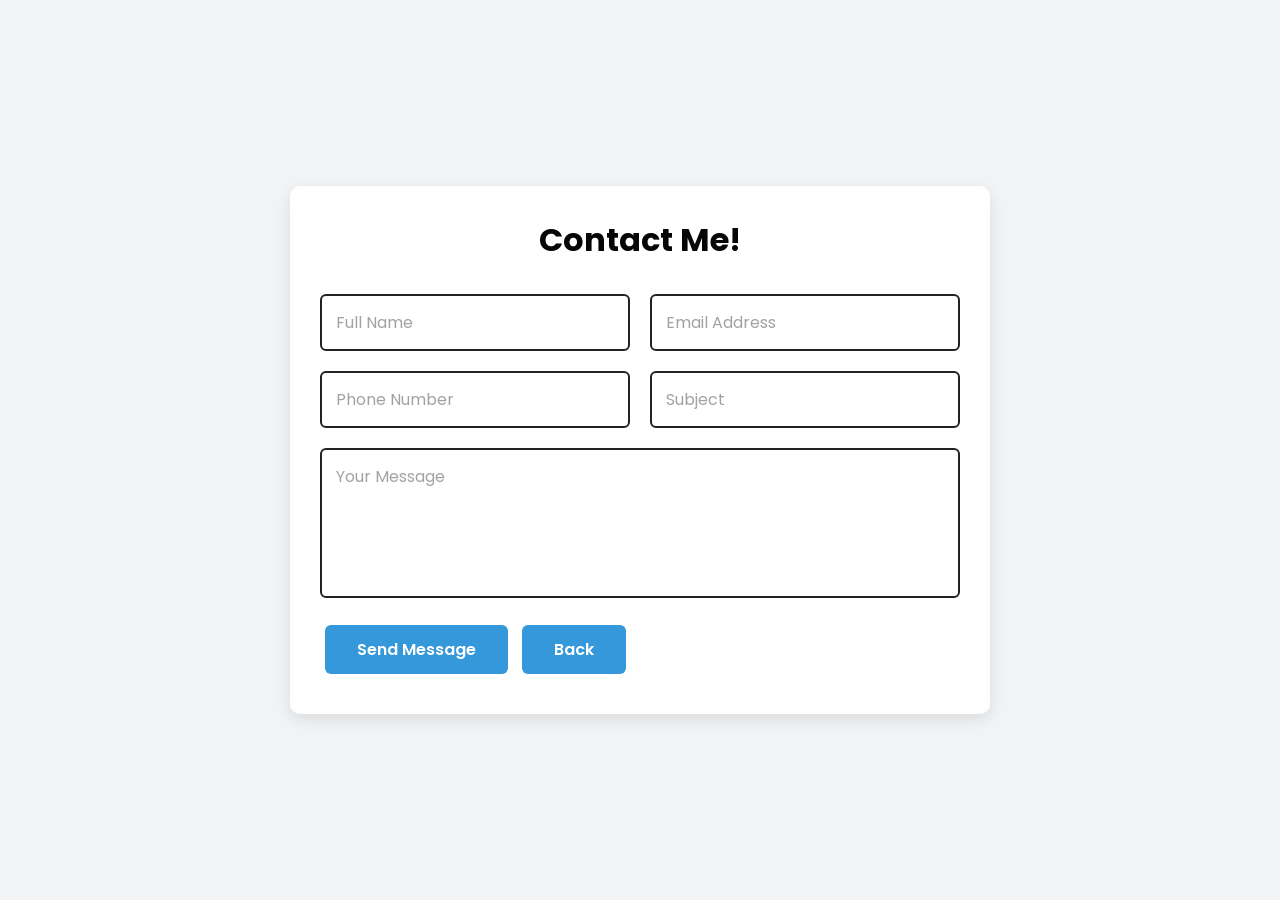
<file: contact.html>
<!DOCTYPE html>
<html lang="en">

<head>
    <meta charset="UTF-8">
    <meta name="viewport" content="width=device-width, initial-scale=1.0">
    <title>Contact Me</title>
    <link rel="stylesheet" href="style/contact.css">
</head>

<body>
    <section class="contact">
        <h2>Contact Me!</h2>

        <form action="#">
            <div class="input-box">
                <div class="input-field field">
                    <input type="text" placeholder="Full Name" id="name" class="item" autocomplete="off">
                    <div class="error-txt">Full Name can't be blank</div>
                </div>

                <div class="input-field field">
                    <input type="text" placeholder="Email Address" id="email" class="item email" autocomplete="off">
                    <div class="error-txt">Email Address can't be blank</div>
                </div>
            </div>

            <div class="input-box">
                <div class="input-field field">
                    <input type="text" placeholder="Phone Number" id="phonenumber" class="item" autocomplete="off">
                    <div class="error-txt">Phone Number can't be blank</div>
                </div>

                <div class="input-field field">
                    <input type="text" placeholder="Subject" id="subject" class="item" autocomplete="off">
                    <div class="error-txt">Subject can't be blank</div>
                </div>
            </div>

            <div class="textarea-field field">
                <textarea id="message" cols="30" rows="10" placeholder="Your Message" class="item" autocomplete="off"></textarea>
                <div class="error-txt">Message can't be blank</div>
            </div>

            <button type="submit">Send Message</button>
            <a href="./index.html" class="back-button">Back</a>
        </form>
    </section>

    <script src="contact.js"></script>
</body>

</html>
</file>
<file: style/contact.css>
@import url('https://fonts.googleapis.com/css2?family=Poppins:wght@300;400;500;600;700;800;900&display=swap');

* {
    margin: 0;
    padding: 0;
    box-sizing: border-box;
    font-family: 'Poppins', sans-serif;
}

body {
    display: flex;
    justify-content: center;
    align-items: center;
    min-height: 100vh;
    background: #f2f3f4;
    padding: 20px;
}

.contact {
    width: 100%;
    max-width: 700px;
    background: #fff;
    padding: 30px;
    border-radius: 10px;
    box-shadow: 0 5px 15px rgba(0, 0, 0, 0.1);
}

.contact h2 {
    font-size: 32px;
    color: #060606;
    text-align: center;
    margin-bottom: 20px;
}

form .input-box {
    display: flex;
    flex-wrap: wrap;
    gap: 20px;
    justify-content: space-between;
}

.input-box .input-field {
    flex: 1;
    min-width: 100%;
}

@media (min-width: 600px) {
    .input-box .input-field {
        min-width: 48%;
    }
}

.field .item {
    width: 100%;
    padding: 14px;
    background: transparent;
    border: 2px solid #222;
    outline: none;
    border-radius: 6px;
    font-size: 16px;
    color: #222;
    margin: 10px 0;
}

.field .item::placeholder {
    color: rgba(22, 22, 22, 0.4);
}

.field.error .item {
    border-color: #d93025;
    color: #d93025;
}

.field .error-txt {
    font-size: 14px;
    color: #d93025;
    text-align: left;
    display: none;
}

.field.error .error-txt {
    display: block;
}

.textarea-field .item {
    resize: none;
    height: 150px;
}

form button,
.back-button {
    display: inline-block;
    padding: 12px 32px;
    background: #3498db;
    color: #fff;
    border: none;
    border-radius: 6px;
    font-size: 16px;
    font-weight: 600;
    cursor: pointer;
    text-align: center;
    margin: 10px 5px;
    text-decoration: none;
    transition: background 0.3s;
}

form button:hover,
.back-button:hover {
    background: #2980b9;
}

/* Make buttons full-width on smaller screens */
@media (max-width: 480px) {
    form button,
    .back-button {
        width: 100%;
    }
}
</file>
